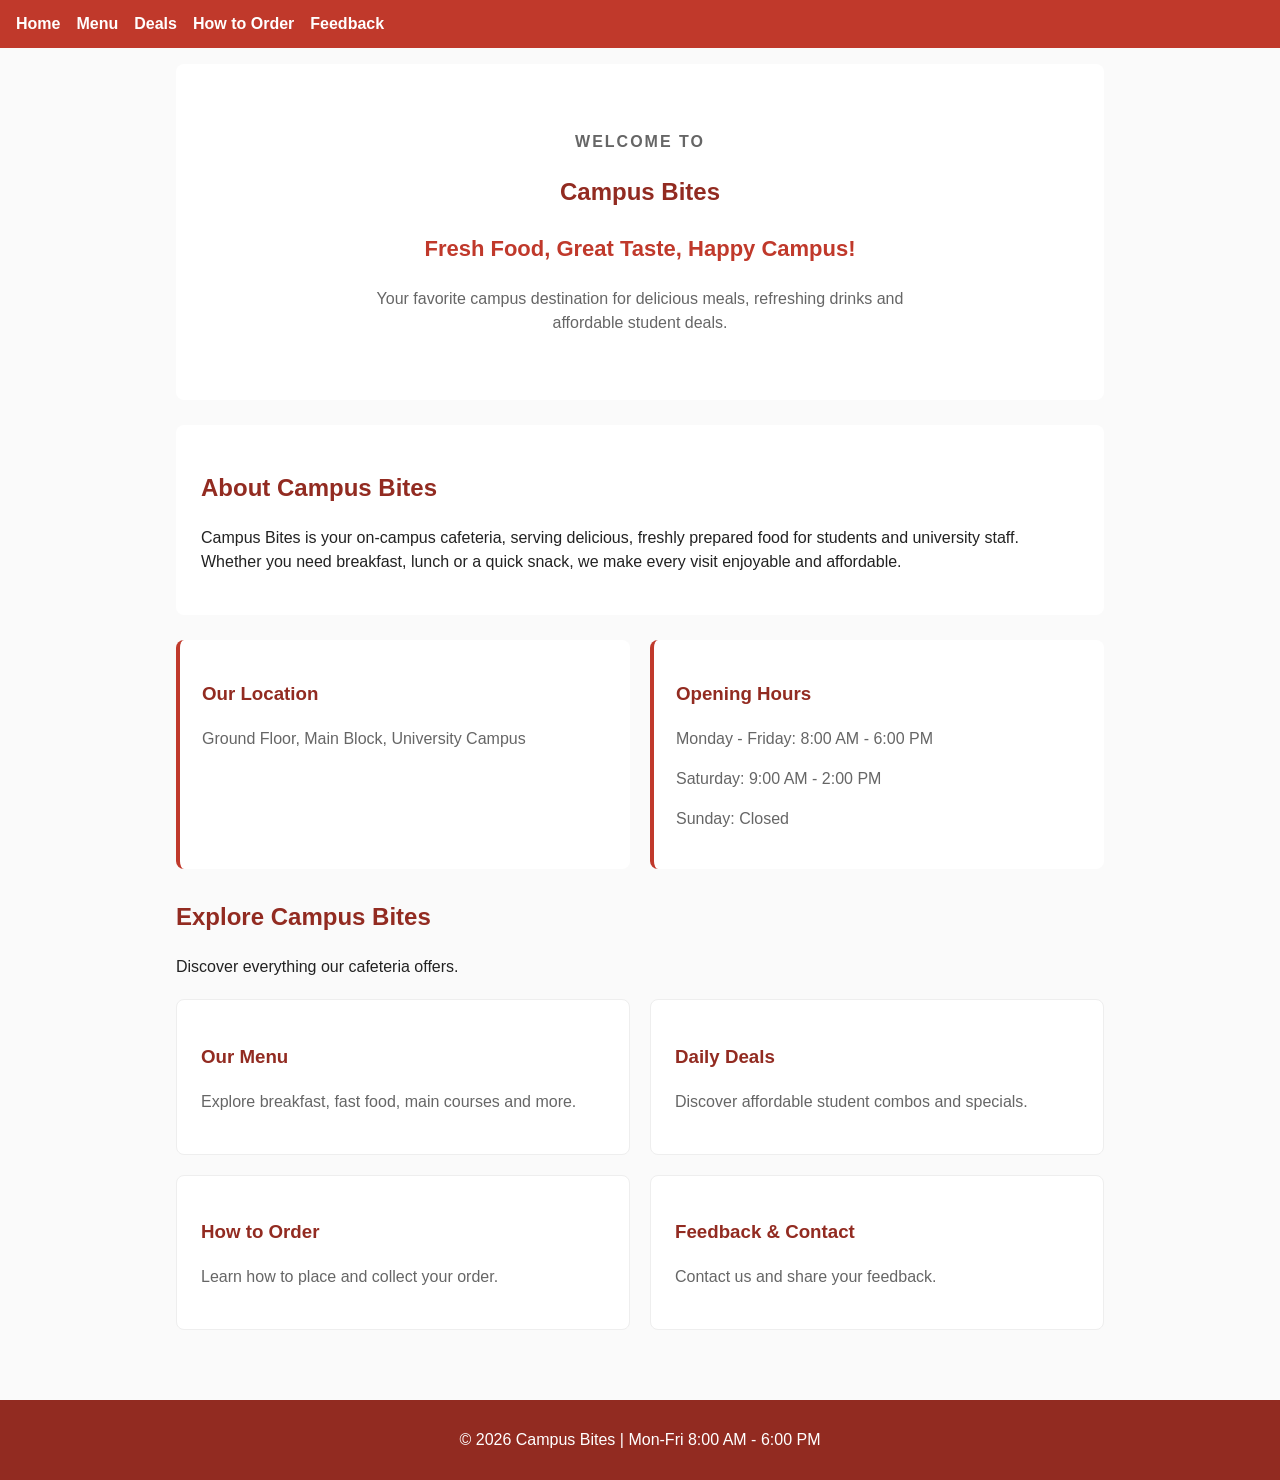
<file: src/index.html>
<!DOCTYPE html>
<html lang="en">
<head>
    <meta charset="UTF-8">
    <meta name="viewport" content="width=device-width, initial-scale=1.0">
    <title>Campus Bites - Home</title>
    <link rel="stylesheet" href="../styles/style.css">
</head>
<body>

    <nav>
        <a href="index.html">Home</a>
        <a href="menu.html">Menu</a>
        <a href="deals.html">Deals</a>
        <a href="order.html">How to Order</a>
        <a href="feedback.html">Feedback</a>
    </nav>

    <main>

        <!-- Home Hero Section -->
        <section class="home-hero">
            <p class="home-label">WELCOME TO</p>
            <h1>Campus Bites</h1>
            <p class="home-tagline">
                Fresh Food, Great Taste, Happy Campus!
            </p>
            <p class="home-hero-text">
                Your favorite campus destination for delicious meals,
                refreshing drinks and affordable student deals.
            </p>
        </section>

        <!-- About Section -->
        <section class="home-about">
            <h2>About Campus Bites</h2>
            <p>
                Campus Bites is your on-campus cafeteria, serving delicious,
                freshly prepared food for students and university staff.
                Whether you need breakfast, lunch or a quick snack,
                we make every visit enjoyable and affordable.
            </p>
        </section>

        <!-- Location and Opening Hours -->
        <section class="home-details">
            <div class="home-detail-card">
                <h3>Our Location</h3>
                <p>Ground Floor, Main Block, University Campus</p>
            </div>

            <div class="home-detail-card">
                <h3>Opening Hours</h3>
                <p>Monday - Friday: 8:00 AM - 6:00 PM</p>
                <p>Saturday: 9:00 AM - 2:00 PM</p>
                <p>Sunday: Closed</p>
            </div>
        </section>

        <!-- Explore Other Pages -->
        <section class="home-explore">
            <h2>Explore Campus Bites</h2>
            <p>Discover everything our cafeteria offers.</p>

            <div class="home-card-grid">

                <a href="menu.html" class="home-card">
                    <h3>Our Menu</h3>
                    <p>Explore breakfast, fast food, main courses and more.</p>
                </a>

                <a href="deals.html" class="home-card">
                    <h3>Daily Deals</h3>
                    <p>Discover affordable student combos and specials.</p>
                </a>

                <a href="order.html" class="home-card">
                    <h3>How to Order</h3>
                    <p>Learn how to place and collect your order.</p>
                </a>

                <a href="feedback.html" class="home-card">
                    <h3>Feedback & Contact</h3>
                    <p>Contact us and share your feedback.</p>
                </a>

            </div>
        </section>

    </main>

    <footer>
        <p>&copy; 2026 Campus Bites | Mon-Fri 8:00 AM - 6:00 PM</p>
    </footer>

</body>
</html>
</file>
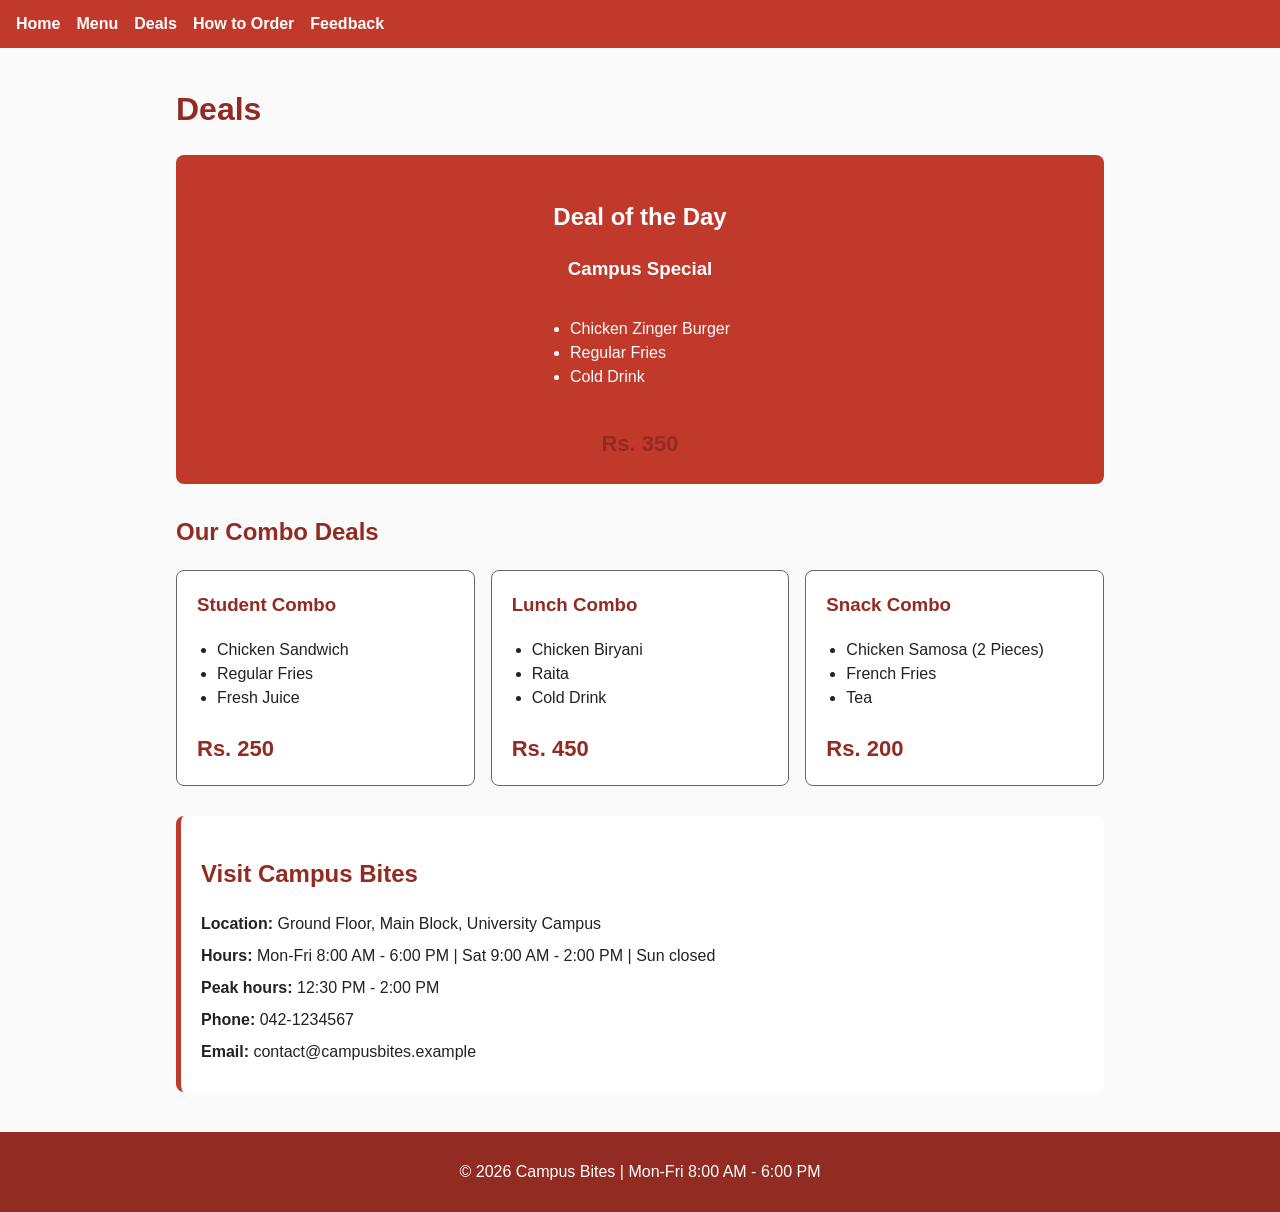
<file: src/deals.html>
<!DOCTYPE html>
<html lang="en">
<head>
  <meta charset="UTF-8">
  <meta name="viewport" content="width=device-width, initial-scale=1.0">
  <title>Campus Bites - Deals</title>
  <link rel="stylesheet" href="../styles/style.css">
</head>
<body>
  <nav>
    <a href="index.html">Home</a>
    <a href="menu.html">Menu</a>
    <a href="deals.html">Deals</a>
    <a href="order.html">How to Order</a>
    <a href="feedback.html">Feedback</a>
  </nav>
  <main>
    <h1>Deals</h1>

    <!-- Deal of the Day -->
    <section class="deals-day">
      <h2>Deal of the Day</h2>
      <h3>Campus Special</h3>
      <ul>
        <li>Chicken Zinger Burger</li>
        <li>Regular Fries</li>
        <li>Cold Drink</li>
      </ul>
      <p class="deals-price">Rs. 350</p>
    </section>

    <!-- Combo Deals -->
    <section class="deals-combos">
      <h2>Our Combo Deals</h2>

      <div class="deals-grid">
        <article class="deals-card">
          <h3>Student Combo</h3>
          <ul>
            <li>Chicken Sandwich</li>
            <li>Regular Fries</li>
            <li>Fresh Juice</li>
          </ul>
          <p class="deals-price">Rs. 250</p>
        </article>

        <article class="deals-card">
          <h3>Lunch Combo</h3>
          <ul>
            <li>Chicken Biryani</li>
            <li>Raita</li>
            <li>Cold Drink</li>
          </ul>
          <p class="deals-price">Rs. 450</p>
        </article>

        <article class="deals-card">
          <h3>Snack Combo</h3>
          <ul>
            <li>Chicken Samosa (2 Pieces)</li>
            <li>French Fries</li>
            <li>Tea</li>
          </ul>
          <p class="deals-price">Rs. 200</p>
        </article>
      </div>
    </section>

    <!-- Contact Information -->
    <section class="deals-info">
      <h2>Visit Campus Bites</h2>
      <p><strong>Location:</strong> Ground Floor, Main Block, University Campus</p>
      <p><strong>Hours:</strong> Mon-Fri 8:00 AM - 6:00 PM | Sat 9:00 AM - 2:00 PM | Sun closed</p>
      <p><strong>Peak hours:</strong> 12:30 PM - 2:00 PM</p>
      <p><strong>Phone:</strong> 042-1234567</p>
      <p><strong>Email:</strong> contact@campusbites.example</p>
    </section>
  </main>
  <footer>
    <p>&copy; 2026 Campus Bites | Mon-Fri 8:00 AM - 6:00 PM</p>
  </footer>
</body>
</html>
</file>
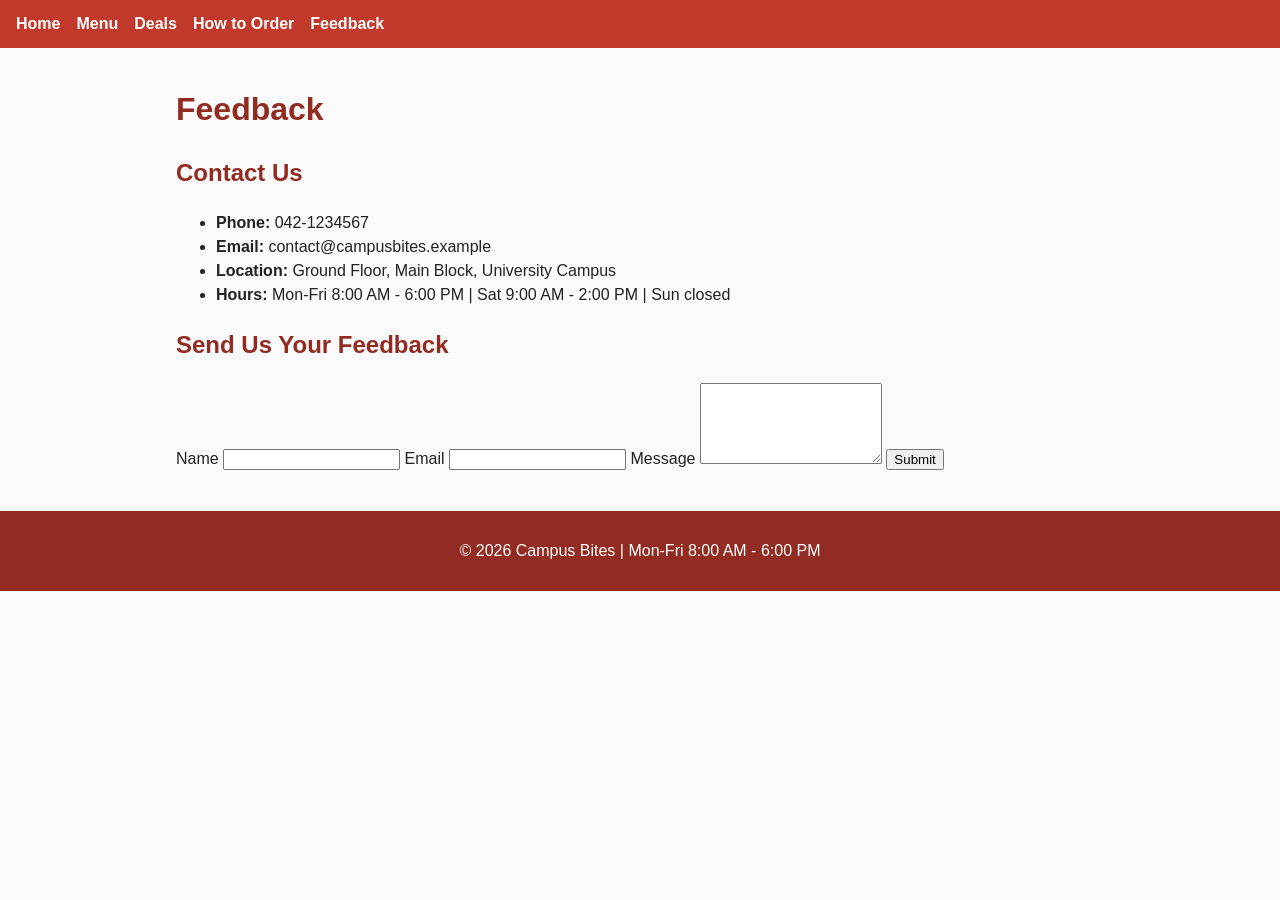
<file: src/feedback.html>
<!DOCTYPE html>
<html lang="en">
<head>
  <meta charset="UTF-8">
  <meta name="viewport" content="width=device-width, initial-scale=1.0">
  <title>Campus Bites - Feedback</title>
  <link rel="stylesheet" href="../styles/style.css">
</head>
<body>
  <nav>
    <a href="index.html">Home</a>
    <a href="menu.html">Menu</a>
    <a href="deals.html">Deals</a>
    <a href="order.html">How to Order</a>
    <a href="feedback.html">Feedback</a>
  </nav>
  <main>
    <h1>Feedback</h1>

    <!-- Contact details -->
    <section class="feedback-contact">
      <h2>Contact Us</h2>
      <ul class="feedback-list">
        <li><strong>Phone:</strong> 042-1234567</li>
        <li><strong>Email:</strong> contact@campusbites.example</li>
        <li><strong>Location:</strong> Ground Floor, Main Block, University Campus</li>
        <li><strong>Hours:</strong> Mon-Fri 8:00 AM - 6:00 PM | Sat 9:00 AM - 2:00 PM | Sun closed</li>
      </ul>
    </section>

    <!-- Static feedback form (no JavaScript) -->
    <section class="feedback-formbox">
      <h2>Send Us Your Feedback</h2>
      <form action="#" method="post" class="feedback-form">
        <label for="feedback-name" class="feedback-label">Name</label>
        <input type="text" id="feedback-name" name="name" class="feedback-input" required>

        <label for="feedback-email" class="feedback-label">Email</label>
        <input type="email" id="feedback-email" name="email" class="feedback-input" required>

        <label for="feedback-message" class="feedback-label">Message</label>
        <textarea id="feedback-message" name="message" rows="5" class="feedback-input" required></textarea>

        <button type="submit" class="feedback-button">Submit</button>
      </form>
    </section>
  </main>
  <footer>
    <p>&copy; 2026 Campus Bites | Mon-Fri 8:00 AM - 6:00 PM</p>
  </footer>
</body>
</html>
</file>
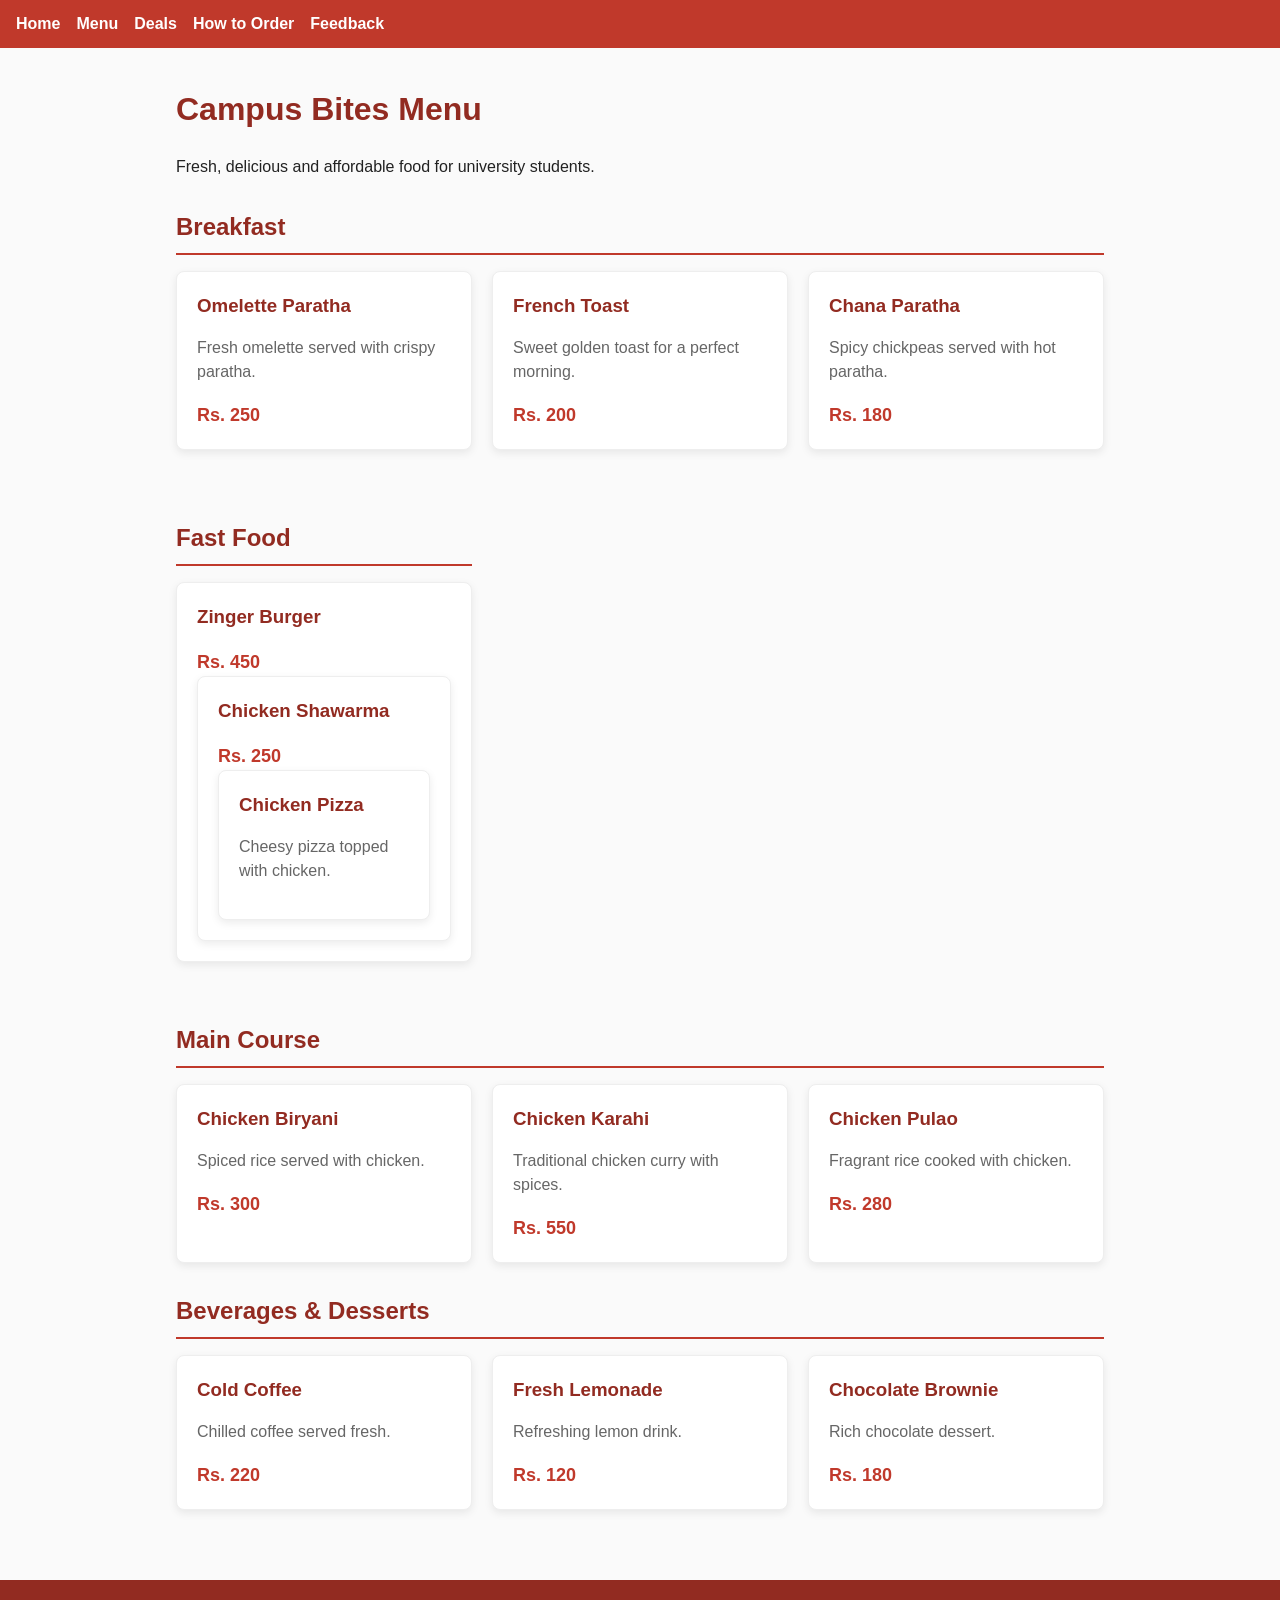
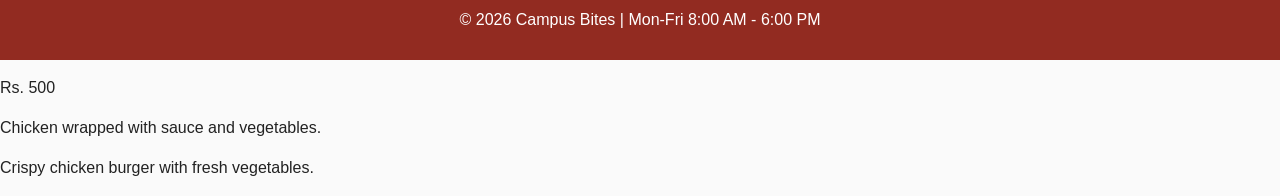
<file: src/menu.html>
<!DOCTYPE html>
<html lang="en">
<head>
    <meta charset="UTF-8">
    <meta name="viewport" content="width=device-width, initial-scale=1.0">
    <title>Campus Bites - Menu</title>
    <link rel="stylesheet" href="../styles/style.css">
</head>
<body>

    <nav>
        <a href="index.html">Home</a>
        <a href="menu.html">Menu</a>
        <a href="deals.html">Deals</a>
        <a href="order.html">How to Order</a>
        <a href="feedback.html">Feedback</a>
    </nav>

    <main>
        <h1>Campus Bites Menu</h1>
        <p>Fresh, delicious and affordable food for university students.</p>

        <!-- Breakfast -->
        <section class="menu-category">
            <h2>Breakfast</h2>
            <div class="menu-items">
                <article class="menu-card">
                    <h3>Omelette Paratha</h3>
                    <p>Fresh omelette served with crispy paratha.</p>
                    <p class="menu-price">Rs. 250</p>
                </article>

                <article class="menu-card">
                    <h3>French Toast</h3>
                    <p>Sweet golden toast for a perfect morning.</p>
                    <p class="menu-price">Rs. 200</p>
                </article>

                <article class="menu-card">
                    <h3>Chana Paratha</h3>
                    <p>Spicy chickpeas served with hot paratha.</p>
                    <p class="menu-price">Rs. 180</p>
                </article>
        <!-- Fast Food -->
        <section class="menu-category">
            <h2>Fast Food</h2>
                <article class="menu-card">
                    <h3>Zinger Burger</h3>
                    <p class="menu-price">Rs. 450</p>

                <article class="menu-card">
                    <h3>Chicken Shawarma</h3>
                    <p class="menu-price">Rs. 250</p>

                <article class="menu-card">
                    <h3>Chicken Pizza</h3>
                    <p>Cheesy pizza topped with chicken.</p>
                </article>
            </div>
        </section>

        <section class="menu-category">
            <h2>Main Course</h2>
            <div class="menu-items">
                <article class="menu-card">
                    <h3>Chicken Biryani</h3>
                    <p>Spiced rice served with chicken.</p>
                    <p class="menu-price">Rs. 300</p>
                </article>

                <article class="menu-card">
                    <h3>Chicken Karahi</h3>
                    <p>Traditional chicken curry with spices.</p>
                    <p class="menu-price">Rs. 550</p>
                </article>

                <article class="menu-card">
                    <h3>Chicken Pulao</h3>
                    <p>Fragrant rice cooked with chicken.</p>
                    <p class="menu-price">Rs. 280</p>
                </article>
            </div>
        </section>

        <!-- Beverages and Desserts -->
        <section class="menu-category">
            <h2>Beverages &amp; Desserts</h2>
            <div class="menu-items">
                <article class="menu-card">
                    <h3>Cold Coffee</h3>
                    <p>Chilled coffee served fresh.</p>
                    <p class="menu-price">Rs. 220</p>
                </article>

                <article class="menu-card">
                    <h3>Fresh Lemonade</h3>
                    <p>Refreshing lemon drink.</p>
                    <p class="menu-price">Rs. 120</p>
                </article>

                <article class="menu-card">
                    <h3>Chocolate Brownie</h3>
                    <p>Rich chocolate dessert.</p>
                    <p class="menu-price">Rs. 180</p>
                </article>
            </div>
        </section>
    </main>

    <footer>
        <p>&copy; 2026 Campus Bites | Mon-Fri 8:00 AM - 6:00 PM</p>
    </footer>

</body>
</html>        <!-- Main Course -->
                    <p class="menu-price">Rs. 500</p>
                </article>
                    <p>Chicken wrapped with sauce and vegetables.</p>
                </article>
                    <p>Crispy chicken burger with fresh vegetables.</p>
            <div class="menu-items">
            </div>
</file>
<file: styles/style.css>
/* =====================================================
   SHARED BASE CSS START
===================================================== */

:root {
    --primary: #c0392b;
    --primary-dark: #922b21;
    --bg: #fafafa;
    --card: #ffffff;
    --text: #222222;
    --muted: #666666;
    --radius: 8px;
    --max-width: 960px;
}

* {
    box-sizing: border-box;
}

body {
    margin: 0;
    font-family: Arial, Helvetica, sans-serif;
    background: var(--bg);
    color: var(--text);
    line-height: 1.5;
}

nav {
    background: var(--primary);
    padding: 12px 16px;
    display: flex;
    flex-wrap: wrap;
    gap: 16px;
}

nav a {
    color: #ffffff;
    text-decoration: none;
    font-weight: bold;
}

nav a:hover {
    text-decoration: underline;
}

main {
    max-width: var(--max-width);
    margin: 0 auto;
    padding: 16px;
}

h1, h2, h3 {
    color: var(--primary-dark);
}

a {
    color: var(--primary);
}

footer {
    background: var(--primary-dark);
    color: #ffffff;
    text-align: center;
    padding: 12px;
    margin-top: 24px;
}

@media (max-width: 600px) {
    nav {
        flex-direction: column;
        gap: 8px;
    }
}

/* ===== SHARED BASE CSS END ===== */


/* =====================================================
   HOME PAGE (TEAM LEAD) START
===================================================== */

/* Home Hero Section */

.home-hero {
    background: var(--card);
    text-align: center;
    padding: 50px 25px;
    margin-bottom: 25px;
    border-radius: var(--radius);
}

.home-label {
    color: var(--muted);
    font-weight: bold;
    letter-spacing: 2px;
}

.home-tagline {
    font-size: 22px;
    font-weight: bold;
    color: var(--primary);
}

.home-hero-text {
    color: var(--muted);
    max-width: 600px;
    margin: 15px auto;
}

/* About Section */

.home-about {
    background: var(--card);
    padding: 25px;
    margin-bottom: 25px;
    border-radius: var(--radius);
}

/* Location and Opening Hours */

.home-details {
    display: grid;
    grid-template-columns: repeat(2, minmax(0, 1fr));
    gap: 20px;
    margin-bottom: 30px;
}

.home-detail-card {
    background: var(--card);
    padding: 22px;
    border-radius: var(--radius);
    border-left: 4px solid var(--primary);
}

.home-detail-card p {
    color: var(--muted);
}

/* Navigation Cards */

.home-explore {
    margin-top: 30px;
    margin-bottom: 30px;
}

.home-card-grid {
    display: grid;
    grid-template-columns: repeat(2, minmax(0, 1fr));
    gap: 20px;
    margin-top: 20px;
}

.home-card {
    display: block;
    background: var(--card);
    padding: 24px;
    border: 1px solid #eeeeee;
    border-radius: var(--radius);
    text-decoration: none;
    color: var(--text);
    transition: transform 0.2s ease;
}

.home-card:hover {
    transform: translateY(-4px);
    border-color: var(--primary);
}

.home-card p {
    color: var(--muted);
}

/* Home Page Responsive Design */

@media (max-width: 600px) {
    .home-hero {
        padding: 30px 15px;
    }

    .home-details,
    .home-card-grid {
        grid-template-columns: 1fr;
    }

    .home-card {
        padding: 18px;
    }
}

/* ===== HOME PAGE (TEAM LEAD) END ===== */


/* =====================================================
   MENU PAGE (MEMBER 1) START
===================================================== */

/* Menu Page Styles */

.menu-category {
    margin: 30px 0;
}

.menu-category h2 {
    margin-bottom: 16px;
    padding-bottom: 8px;
    border-bottom: 2px solid var(--primary);
}

.menu-items {
    display: grid;
    grid-template-columns: repeat(3, 1fr);
    gap: 20px;
}

.menu-card {
    background: var(--card);
    padding: 20px;
    border-radius: var(--radius);
    border: 1px solid #eeeeee;
    box-shadow: 0 3px 8px rgba(0, 0, 0, 0.08);
}

.menu-card h3 {
    margin-top: 0;
    margin-bottom: 10px;
}

.menu-card p {
    color: var(--muted);
}

.menu-card .menu-price {
    color: var(--primary);
    font-size: 18px;
    font-weight: bold;
    margin-bottom: 0;
}

/* Mobile Responsive Design */

@media (max-width: 600px) {
    .menu-items {
        grid-template-columns: 1fr;
    }

    .menu-card {
        padding: 16px;
    }
}

/* ===== MENU PAGE (MEMBER 1) END ===== */


/* =====================================================
   DEALS PAGE (MEMBER 2) START
===================================================== */

/* Deal of the Day */

.deals-day {
    background: var(--primary);
    color: var(--card);
    padding: 24px;
    margin: 20px 0;
    border-radius: var(--radius);
    text-align: center;
}

.deals-day h2,
.deals-day h3 {
    color: var(--card);
}

.deals-day ul {
    display: inline-block;
    text-align: left;
    padding-left: 20px;
}

/* Combo Deals */

.deals-combos {
    margin: 30px 0;
}

.deals-grid {
    display: grid;
    grid-template-columns: repeat(3, 1fr);
    gap: 16px;
}

.deals-card {
    background: var(--card);
    border: 1px solid var(--muted);
    border-radius: var(--radius);
    padding: 20px;
}

.deals-card h3 {
    margin-top: 0;
}

.deals-card ul {
    padding-left: 20px;
}

.deals-price {
    color: var(--primary-dark);
    font-size: 22px;
    font-weight: bold;
    margin-bottom: 0;
}

/* Contact Information */

.deals-info {
    background: var(--card);
    padding: 20px;
    margin-top: 30px;
    border-radius: var(--radius);
    border-left: 5px solid var(--primary);
}

.deals-info p {
    margin: 8px 0;
}

/* Mobile Responsive */

@media (max-width: 600px) {
    .deals-grid {
        grid-template-columns: 1fr;
    }

    .deals-day {
        padding: 16px;
    }

    .deals-card {
        padding: 16px;
    }

    .deals-info {
        padding: 16px;
    }
}

/* ===== DEALS PAGE (MEMBER 2) END ===== */


/* =====================================================
   ORDER PAGE (MEMBER 3) START
===================================================== */

/* Haroon will add Order Page CSS here */


/* ===== ORDER PAGE (MEMBER 3) END ===== */


/* =====================================================
   FEEDBACK PAGE (MEMBER 4) START
===================================================== */

/* Fizza will add Feedback Page CSS here */


/* ===== FEEDBACK PAGE (MEMBER 4) END ===== */
</file>
